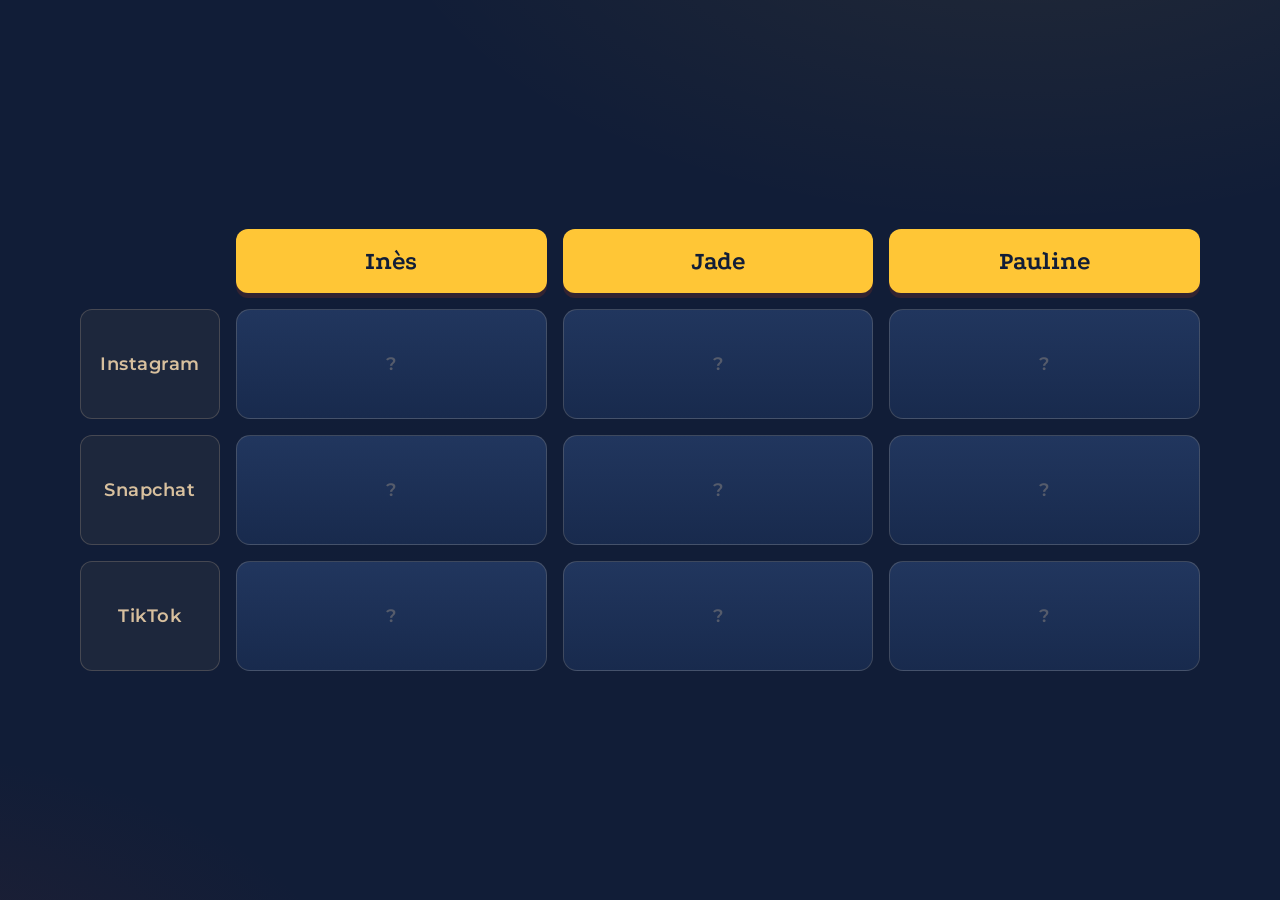
<file: index.html>
<!DOCTYPE html>
<html lang="fr">
<head>
<meta charset="UTF-8" />
<meta name="viewport" content="width=device-width, initial-scale=1.0" />
<title>Décryptage des pseudos</title>
<link rel="preconnect" href="https://fonts.googleapis.com" />
<link rel="preconnect" href="https://fonts.gstatic.com" crossorigin />
<link href="https://fonts.googleapis.com/css2?family=Montserrat:ital,wght@0,400;0,500;0,600;0,700;1,400&family=Podkova:wght@500;600;700;800&display=swap" rel="stylesheet" />
<style>
  :root {
    --blue:    #111D37;
    --blue-2:  #182a4d;
    --blue-3:  #21365e;
    --yellow:  #FFC636;
    --brown:   #943520;
    --sand:    #D8C09E;
    --cream:   #F5EFE2;
    --muted:   #B9C0CE;

    --serif: "Podkova", Georgia, serif;
    --sans:  "Montserrat", system-ui, sans-serif;

    --step--1: clamp(0.78rem, 0.72rem + 0.3vw, 0.95rem);
    --step-0:  clamp(0.95rem, 0.88rem + 0.4vw, 1.1rem);
    --step-1:  clamp(1.2rem, 1.05rem + 0.7vw, 1.6rem);
    --step-2:  clamp(1.6rem, 1.3rem + 1.4vw, 2.6rem);
    --step-3:  clamp(2rem, 1.4rem + 3.4vw, 4.2rem);
  }

  * { box-sizing: border-box; margin: 0; padding: 0; }

  body {
    font-family: var(--sans);
    color: var(--cream);
    background:
      radial-gradient(1100px 600px at 80% -15%, rgba(255,198,54,0.08), transparent 60%),
      radial-gradient(900px 520px at -10% 115%, rgba(148,53,32,0.14), transparent 55%),
      var(--blue);
    min-height: 100vh;
    display: flex;
    align-items: center;
    justify-content: center;
    padding: clamp(1.25rem, 4vw, 3rem);
  }

  .board {
    width: 100%;
    max-width: 1120px;
    display: grid;
    grid-template-columns: minmax(72px, 0.45fr) repeat(3, 1fr);
    gap: clamp(8px, 1.4vw, 16px);
  }

  .head-cell {
    display: flex;
    align-items: center;
    justify-content: center;
    font-family: var(--serif);
    font-weight: 700;
    font-size: var(--step-1);
    color: var(--blue);
    background: var(--yellow);
    border-radius: 12px;
    padding: 0.7em 0.6em;
    text-align: center;
    box-shadow: 0 5px 0 rgba(148,53,32,0.25);
  }

  .corner {
    background: transparent;
    box-shadow: none;
    color: var(--sand);
    font-family: var(--serif);
    font-size: var(--step-2);
    opacity: 0.35;
  }

  .row-head {
    display: flex;
    align-items: center;
    justify-content: center;
    font-family: var(--sans);
    font-weight: 600;
    font-size: var(--step-0);
    letter-spacing: 0.03em;
    color: var(--sand);
    background: rgba(216,192,158,0.06);
    border: 1px solid rgba(216,192,158,0.22);
    border-radius: 12px;
    padding: 0.6em 0.7em;
    text-align: center;
  }

  /* ---------- Cases cliquables ---------- */
  .cell {
    position: relative;
    appearance: none;
    border: 1px solid rgba(216,192,158,0.20);
    background: linear-gradient(180deg, var(--blue-3), var(--blue-2));
    color: var(--cream);
    border-radius: 14px;
    padding: clamp(1rem, 2.4vw, 1.6rem) 0.9rem;
    min-height: clamp(78px, 11vw, 110px);
    cursor: pointer;
    font-family: var(--serif);
    font-size: var(--step-1);
    font-weight: 600;
    letter-spacing: 0.02em;
    display: flex;
    align-items: center;
    justify-content: center;
    text-align: center;
    transition: transform 0.18s ease, box-shadow 0.18s ease, background 0.25s ease, border-color 0.25s ease;
    overflow: hidden;
    word-break: break-word;
  }

  .cell::before {
    content: "";
    position: absolute;
    inset: 7px;
    border: 1px solid rgba(216,192,158,0);
    border-radius: 9px;
    pointer-events: none;
    transition: border-color 0.25s ease;
  }

  .cell .dot {
    color: var(--sand);
    opacity: 0.30;
    font-family: var(--sans);
    font-weight: 600;
    font-size: var(--step-0);
  }

  .cell .pseudo {
    color: var(--yellow);
    white-space: nowrap;
    font-size: var(--step-0);
  }
  .cell .pseudo .cursor {
    color: var(--sand);
    animation: blink 0.9s steps(1) infinite;
  }
  @keyframes blink { 50% { opacity: 0; } }

  .cell:hover:not(.revealed) {
    transform: translateY(-3px);
    box-shadow: 0 10px 22px rgba(0,0,0,0.28);
    border-color: var(--yellow);
  }
  .cell:hover::before { border-color: rgba(255,198,54,0.40); }

  .cell:focus-visible {
    outline: 3px solid var(--yellow);
    outline-offset: 3px;
  }

  .cell.decoding {
    border-color: var(--yellow);
    box-shadow: 0 0 0 1px var(--yellow) inset, 0 0 26px rgba(255,198,54,0.16);
  }

  .cell.revealed {
    background: linear-gradient(180deg, rgba(255,198,54,0.10), rgba(0,0,0,0.12)), var(--blue-2);
    border-color: rgba(255,198,54,0.50);
  }
  .cell.revealed::before { border-color: rgba(255,198,54,0.25); }

  /* ---------- Overlay « découverte » ---------- */
  .discovery {
    position: fixed;
    inset: 0;
    display: flex;
    flex-direction: column;
    align-items: center;
    justify-content: center;
    gap: clamp(1rem, 3vw, 2rem);
    text-align: center;
    padding: 1.5rem;
    background: rgba(9, 16, 32, 0.88); /* fond sombre pour le contraste */
    pointer-events: none;              /* clics traversent, sauf sur le lien */
    z-index: 50;
  }
  .discovery[hidden] { display: none; }

  /* léger flash plein écran qui pulse */
  .discovery::before {
    content: "";
    position: absolute;
    inset: 0;
    background: radial-gradient(60% 60% at 50% 50%, rgba(255,198,54,0.16), rgba(17,29,55,0.0) 70%);
    animation: flash 1s ease-in-out infinite;
  }
  @keyframes flash { 0%,100% { opacity: 0.15; } 50% { opacity: 0.9; } }

  .discovery-title {
    position: relative;
    font-family: var(--serif);
    font-weight: 800;
    font-size: var(--step-3);
    line-height: 1.05;
    color: var(--yellow);
    text-shadow: 0 0 24px rgba(255,198,54,0.35), 0 2px 0 rgba(17,29,55,0.6);
    animation: pulse 1s ease-in-out infinite;
    max-width: 18ch;
  }
  @keyframes pulse {
    0%,100% { opacity: 1;   transform: scale(1); }
    50%     { opacity: 0.4; transform: scale(1.04); }
  }

  .discovery-link {
    position: relative;
    pointer-events: auto;
    font-family: var(--sans);
    font-weight: 700;
    font-size: var(--step-0);
    letter-spacing: 0.04em;
    color: var(--blue);
    background: var(--yellow);
    border-radius: 999px;
    padding: 0.7em 1.6em;
    text-decoration: none;
    box-shadow: 0 8px 22px rgba(0,0,0,0.35);
    transition: transform 0.15s ease, background 0.2s ease;
  }
  .discovery-link:hover { transform: translateY(-2px); background: #ffd45e; }
  .discovery-link:focus-visible { outline: 3px solid var(--cream); outline-offset: 3px; }

  @media (max-width: 540px) {
    .head-cell, .row-head { font-size: var(--step--1); padding: 0.55em 0.3em; }
  }
</style>
</head>
<body>
  <main class="board" id="board">
    <div class="head-cell corner"></div>
  </main>

  <div class="discovery" id="discovery" hidden>
    <p class="discovery-title">Une découverte a été faite</p>
    <a class="discovery-link" id="discovery-link" href="gameindex.html">Étape finale</a>
  </div>

<script>
  const names = ["Inès", "Jade", "Pauline"];
  const platforms = ["Instagram", "Snapchat", "TikTok"];

  const pseudos = {
    Instagram: { "Inès": "@inazuma.92",      "Jade": "@jadou_01",          "Pauline": "@paupaudu77"   },
    Snapchat:  { "Inès": "@inazuma.92",     "Jade": "@jadiix29",          "Pauline": "@paulixx77"    },
    TikTok:    { "Inès": "@ineskooo_013",   "Jade": "@arracheusedebrune", "Pauline": "@lapaupau._77" },
  };

  const SCRAMBLE = "ABCDEFGHIJKLMNOPQRSTUVWXYZ0123456789@._#%&*";

  const board = document.getElementById("board");
  const discovery = document.getElementById("discovery");
  const EMPTY = `<span class="dot">?</span>`;
  let totalCells = 0;

  names.forEach(name => {
    const h = document.createElement("div");
    h.className = "head-cell";
    h.textContent = name;
    board.appendChild(h);
  });

  platforms.forEach(platform => {
    const rh = document.createElement("div");
    rh.className = "row-head";
    rh.textContent = platform;
    board.appendChild(rh);

    names.forEach(name => {
      const cell = document.createElement("button");
      cell.className = "cell";
      cell.type = "button";
      cell.dataset.target = pseudos[platform][name];
      cell.setAttribute("aria-label", `${platform} de ${name}`);
      cell.innerHTML = EMPTY;
      cell.addEventListener("click", () => onClick(cell));
      board.appendChild(cell);
      totalCells++;
    });
  });

  function onClick(cell) {
    if (cell.classList.contains("revealed") || cell.classList.contains("decoding")) {
      resetCell(cell);
    } else {
      decrypt(cell);
    }
  }

  function resetCell(cell) {
    if (cell._timer) { clearInterval(cell._timer); cell._timer = null; }
    cell.classList.remove("revealed", "decoding");
    cell.innerHTML = EMPTY;
    checkAll();
  }

  function rand(str) { return str[Math.floor(Math.random() * str.length)]; }

  function decrypt(cell) {
    if (cell._timer) clearInterval(cell._timer);

    const target = cell.dataset.target;
    cell.classList.add("decoding");
    cell.classList.remove("revealed");

    let revealed = 0;
    let frame = 0;
    const FRAMES_PER_LETTER = 3;

    cell._timer = setInterval(() => {
      frame++;
      if (frame % FRAMES_PER_LETTER === 0 && revealed < target.length) revealed++;

      let out = "";
      for (let i = 0; i < target.length; i++) {
        if (i < revealed)            out += target[i];
        else if (target[i] === " ")  out += " ";
        else                         out += rand(SCRAMBLE);
      }

      const done = revealed >= target.length;
      const cursor = done ? "" : `<span class="cursor">▍</span>`;
      cell.innerHTML = `<span class="pseudo">${out}${cursor}</span>`;

      if (done) {
        clearInterval(cell._timer);
        cell._timer = null;
        cell.classList.remove("decoding");
        cell.classList.add("revealed");
        checkAll();
      }
    }, 45);
  }

  function checkAll() {
    const revealedCount = board.querySelectorAll(".cell.revealed").length;
    discovery.hidden = revealedCount < totalCells;
  }
</script>
</body>
</html>
</file>
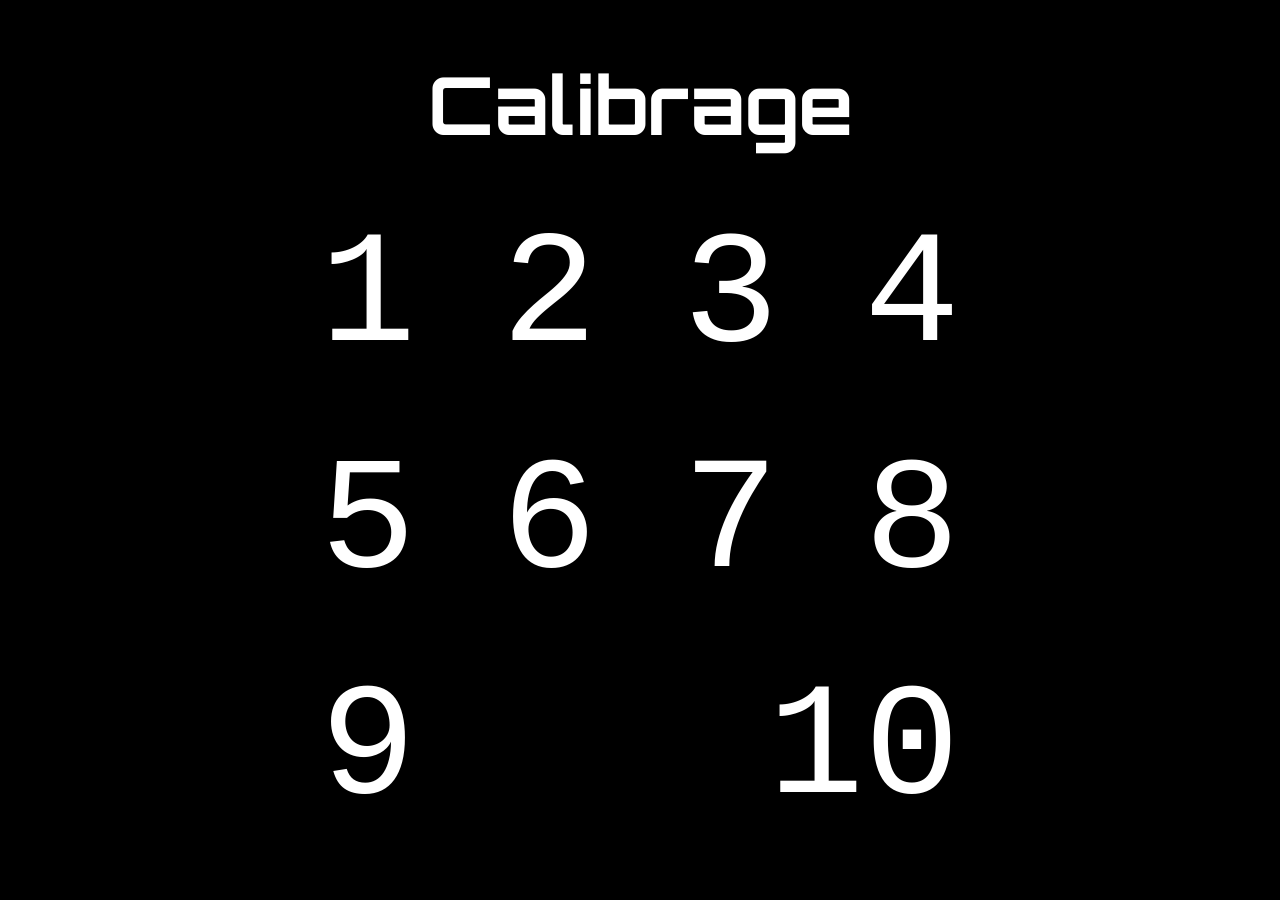
<file: config.html>
<!DOCTYPE html>
<html lang="fr">
<head>
    <meta charset="UTF-8">
    <meta name="viewport" content="width=device-width, initial-scale=1.0">
    <title>Calibrage</title>
    <link rel="preconnect" href="https://fonts.googleapis.com">
    <link rel="preconnect" href="https://fonts.gstatic.com" crossorigin>
    <link href="https://fonts.googleapis.com/css2?family=Orbitron:wght@400..900&display=swap" rel="stylesheet">
    <link rel="stylesheet" href="style.css">
    <link rel="shortcut icon" href="medias/favicon.svg" type="image/svg">

    <link rel="stylesheet" href="style.css">
</head>
<body>
    <h1>Calibrage</h1>

    <div class="container">
        <p class="number">1</p>
        <p class="number">2</p>
        <p class="number">3</p>
        <p class="number">4</p>
        <p class="number">5</p>
        <p class="number">6</p>
        <p class="number">7</p>
        <p class="number">8</p>
        <p class="number">9</p>
        <p class="number">10</p>
    </div>

    <dialog id="popup" class="popup">
        <div class="popup-header">
            <p>Decoder</p>
            <p>X</p>
        </div>
        <div id="popup-content" class="popup-content">
            <p>Calibrage terminé</p>
            <a class="start-bttn" id="start-bttn" href="game.html">Commencer</a>
        </div>
    </dialog>

    <script src="config.js"></script>
</body>
</html>
</file>
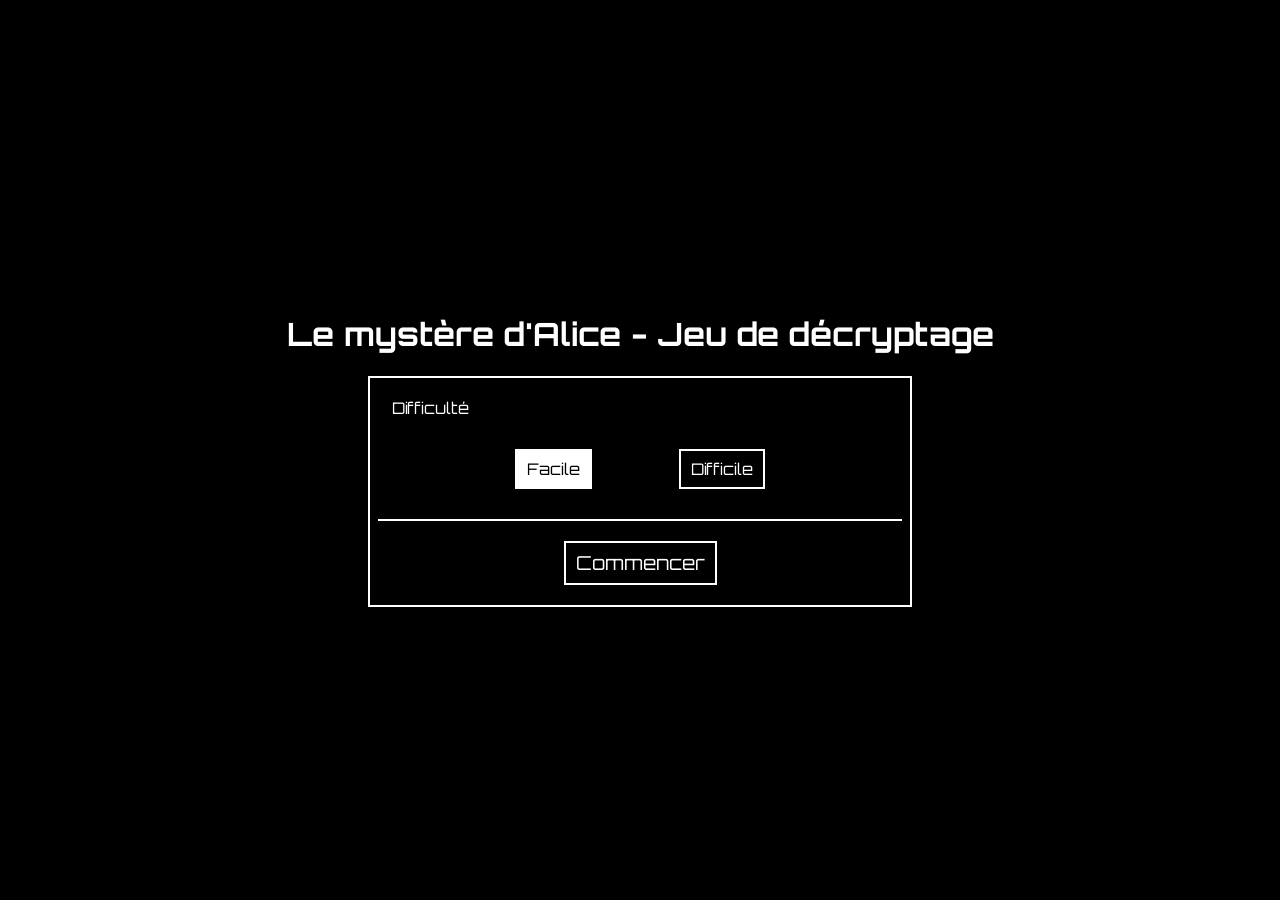
<file: gameindex.html>
<!DOCTYPE html>
<html lang="fr">
<head>
    <meta charset="UTF-8">
    <meta name="viewport" content="width=device-width, initial-scale=1.0">
    <title>Atelier SAÉ</title>
    <link rel="preconnect" href="https://fonts.googleapis.com">
    <link rel="preconnect" href="https://fonts.gstatic.com" crossorigin>
    <link href="https://fonts.googleapis.com/css2?family=Orbitron:wght@400..900&display=swap" rel="stylesheet">
    <link rel="stylesheet" href="style.css">
    <link rel="shortcut icon" href="medias/favicon.svg" type="image/svg">
</head>
<body>
    <div class="vertical-center">
        <div class="container-center">
            <h1 class="smaller">Le mystère d'Alice - Jeu de décryptage</h1>
            <form action="" onsubmit="return onSubmit()">
                <fieldset>
                    <legend>Difficulté</legend>
                    <div class="container">
                        <div>
                            <input type="radio" name="difficulty" id="difficulty-easy" value="easy" checked>
                            <label for="difficulty-easy" class="button checked">Facile</label>
                        </div>
                        <div>
                            <input type="radio" name="difficulty" id="difficulty-hard" value="hard">
                            <label for="difficulty-hard" class="button">Difficile</label>
                        </div>
                    </div>
                </fieldset>
                <!-- <div>
                    <label for="players">Nombre de joueurs</label>
                    <input type="number" name="players" id="players" value="10" max="10" min="5">
                </div> -->
                <button type="submit" class="button">Commencer</button>
            </form>
        </div>
    </div>

    <script>
        const inputs = document.querySelectorAll("input[type='radio']");
        const labels = document.querySelectorAll("label");

        inputs.forEach((input) => {
            const attachedLabel = Array.from(labels).filter(selectedLabel => selectedLabel.getAttribute("for") == input.id)[0];
            input.addEventListener('change', (e) => {
                toggleSelection(attachedLabel, input);
            })
        })

        function toggleSelection(label, input) {
            if (input.checked) {
                Array.from(labels).filter(nonSelected => nonSelected != label)[0].classList.remove("checked");
                label.classList.add("checked");
            } else {
                return;
            }
        }

        function onSubmit() {
            const difficulty = Array.from(document.querySelectorAll("input[type='radio']")).filter(diff => diff.checked)[0].value;

            window.location.href = "terminal.html?difficulty="+difficulty;
            return false;
        }
    </script>
</body>
</html>
</file>
<file: style.css>
body {
    margin: 0;
    background-color: black;
    overflow: hidden;
}

p {
    color: white;
    text-align: center;
    margin: 0;
}

h1 {
    font-family: 'Orbitron';
    color: white;
    font-size: 5rem;
    text-align: center;
}

/*Index CSS*/

h1.smaller {
    font-size: 2rem;
}

form {
    color: white;
    width: 500px;
    margin: auto;
    padding: 20px;
    border: solid white 2px;
    font-family: 'Orbitron';

    display: flex;
    flex-direction: column;
    align-items: center;
    justify-content: center;
}

fieldset {
    border: none;
    padding-bottom: 40px;
    border-bottom: white solid 2px;
    width: 100%;
}

legend {
    margin-bottom: 20px;
}

.button {
    padding: 8px 10px;
    border: white solid 2px;
    transition: ease 0.15s;
    background-color: black;
}

.button:hover {
    background-color: white;
    color: black;
    cursor: pointer;
}

input[type="radio"] {
    display: block;
    clip-path: polygon(0 0);
    opacity: 0;
}

input[type="radio"]:focus+label {
    outline: 5px auto Highlight;
    outline: 5px auto -webkit-focus-ring-color;
}

label.checked {
    background-color: white;
    color: black;
}

button[type="submit"] {
    margin-top: 20px;
    font-family: 'Orbitron';
    color: white;
    font-size: 1.2rem;
}

.vertical-center {
    height: 100vh;
    width: 100vw;
    display: flex;
    align-items: center;
    justify-content: center;
}

.container-center {
    margin: auto;
}


/*Main Page CSS*/

.terminal {
    font-family: 'Courier New', Courier, monospace;
    color: white;
    width: 75%;
    height: 500px;
    margin-top: 10%;
    margin-left: auto;
    margin-right: auto;
    align-items: baseline;
}

.terminal-line {
    margin-bottom: 10px;
    text-align: left;
    overflow-wrap: break-word;
}

.popup {
    font-family: 'Courier New', Courier, monospace;
    position: absolute;
    padding: 0;
    width: 200px;
    height: 150px;
    top: 30%;
    right: 0;
    background-color: black;
    border: #ddd 2px solid;

    box-shadow: 0px 24px 38px 0px rgba(0, 0, 0, 1);
    -webkit-box-shadow: 0px 24px 38px 0px rgba(0, 0, 0, 1);
    -moz-box-shadow: 0px 24px 38px 0px rgba(0, 0, 0, 1);
}

.popup-content {
    width: 100%;
    height: 100%;
    display: flex;
    align-items: center;
    justify-content: center;
    text-align: center;
    flex-wrap: wrap;
}

.popup-header {
    width: 100%;
    background-color: #ddd;
    display: flex;
    justify-content: space-between;
}

.popup-header p {
    color: black;
}

.start-bttn {
    color: white;
    background-color: transparent;
    display: block;
    text-decoration: none;
    padding: 8px;
    border: #fff 2px solid;
}

.start-bttn:hover {
    color: black;
    background-color: white;
}

.loader {
    width: 60px;
    aspect-ratio: 4;
    background: radial-gradient(circle closest-side, #fff 90%, #fff0) 0/calc(100%/3) 100% space;
    clip-path: inset(0 100% 0 0);
    animation: l1 1s steps(4) infinite;
}

@keyframes l1 {
    to {
        clip-path: inset(0 -34% 0 0)
    }
}

/* Config CSS */

.container {
    margin: auto;
    display: flex;
    flex-wrap: wrap;
    width: 50%;
    height: 100%;
    align-items: center;
    justify-content: space-between;
    gap: 45px;
}

.number {
    font-size: 10rem;
    font-family: 'Courier New', Courier, monospace;
}


/* Game CSS */

.center {
    display: flex;
    height: 500px;
    width: 100%;
    align-items: center;
    justify-content: center;
}

.hidden {
    display: none;
}

.code {
    font-size: 5rem;
    letter-spacing: 1.5rem;
    font-family: 'Courier New';
    display: flex;
    align-items: center;
    justify-content: space-between;
}

#generated-string span {
    display: inline-block;
    width: 90px;
    text-align: center;
}

#generated-string.anim-wiggle span {
    animation: round-wiggle 0.2s infinite;
    animation-delay: var(--char-delay, 0ms);
}

#generated-string.anim-glitch-font span {
    animation: round-font-glitch 1.5s steps(1) infinite;
    animation-delay: var(--char-delay, 0ms);
}

@keyframes round-wiggle {

    0%,
    100% {
        transform: translate(0, 0);
    }

    25% {
        transform: translate(-1px, 0);
    }

    50% {
        transform: translate(0, -1px);
    }

    75% {
        transform: translate(1px, 0);
    }
}

@keyframes round-font-glitch {
    0% {
        font-family: 'Orbitron', monospace;
    }

    35% {
        font-family: 'Courier New', monospace;
    }

    70% {
        font-family: 'Lucida Console', monospace;
    }

    100% {
        font-family: 'Orbitron', monospace;
    }
}

.timer-bar {
    position: relative;
    width: 100%;
    min-height: 20px;
    height: 4vh;
}

.timer-bar-bg {
    position: absolute;
    background-color: #ddd;
    width: 100%;
    height: 100%;
}

.timer-bar-fill {
    position: absolute;
    background-color: #0f0;
    width: 100%;
    height: 100%;
}

.timer {
    font-size: 1.5rem;
    font-family: 'Orbitron';

    margin: 20px;
    padding: 10px;
    height: 30px;
    width: 30px;
    border: solid 2px white;
    border-radius: 30px;
    display: flex;
    align-items: center;
    justify-content: center;
}

#reset-bttn {
    display: none;
    background-color: transparent;
    font-size: large;
    color: white;
    border: solid white 2px;
    padding: 10px 15px;
    border-radius: 25px;
}

#reset-bttn:hover {
    background-color: #ffffff55;
}

canvas {
    position: absolute;
    z-index: -1;
}

.animate {
    display: inline-block;
    animation: shake 0.15s ease-in-out 3;
}

@keyframes shake {

    0%,
    100% {
        transform: translateX(0);
    }

    25% {
        transform: translateX(-10px);
    }

    75% {
        transform: translateX(10px);
    }
}

.current-letter {
    color: #ff0;
    display: inline-block;
    transform: translateY(-0.2em);
}

.correct-letter {
    color: #0f0;
}

.incorrect-letter {
    color: #f00;
}

.fade {
    opacity: 0;
    transition: opacity 1.5s ease-in-out;
}

.fade.visible {
    opacity: 1;
}

#winning-ending {
    z-index: 1;
    position: absolute;
    top: 0;
    left: 0;
    width: 100vw;
    height: 100vh;
    background-color: black;
    pointer-events: none;
}

#winning-ending.visible {
    pointer-events: all;
}

#reveal-video {
    width: 100%;
    height: 100%;
    object-fit: contain;
}
</file>
